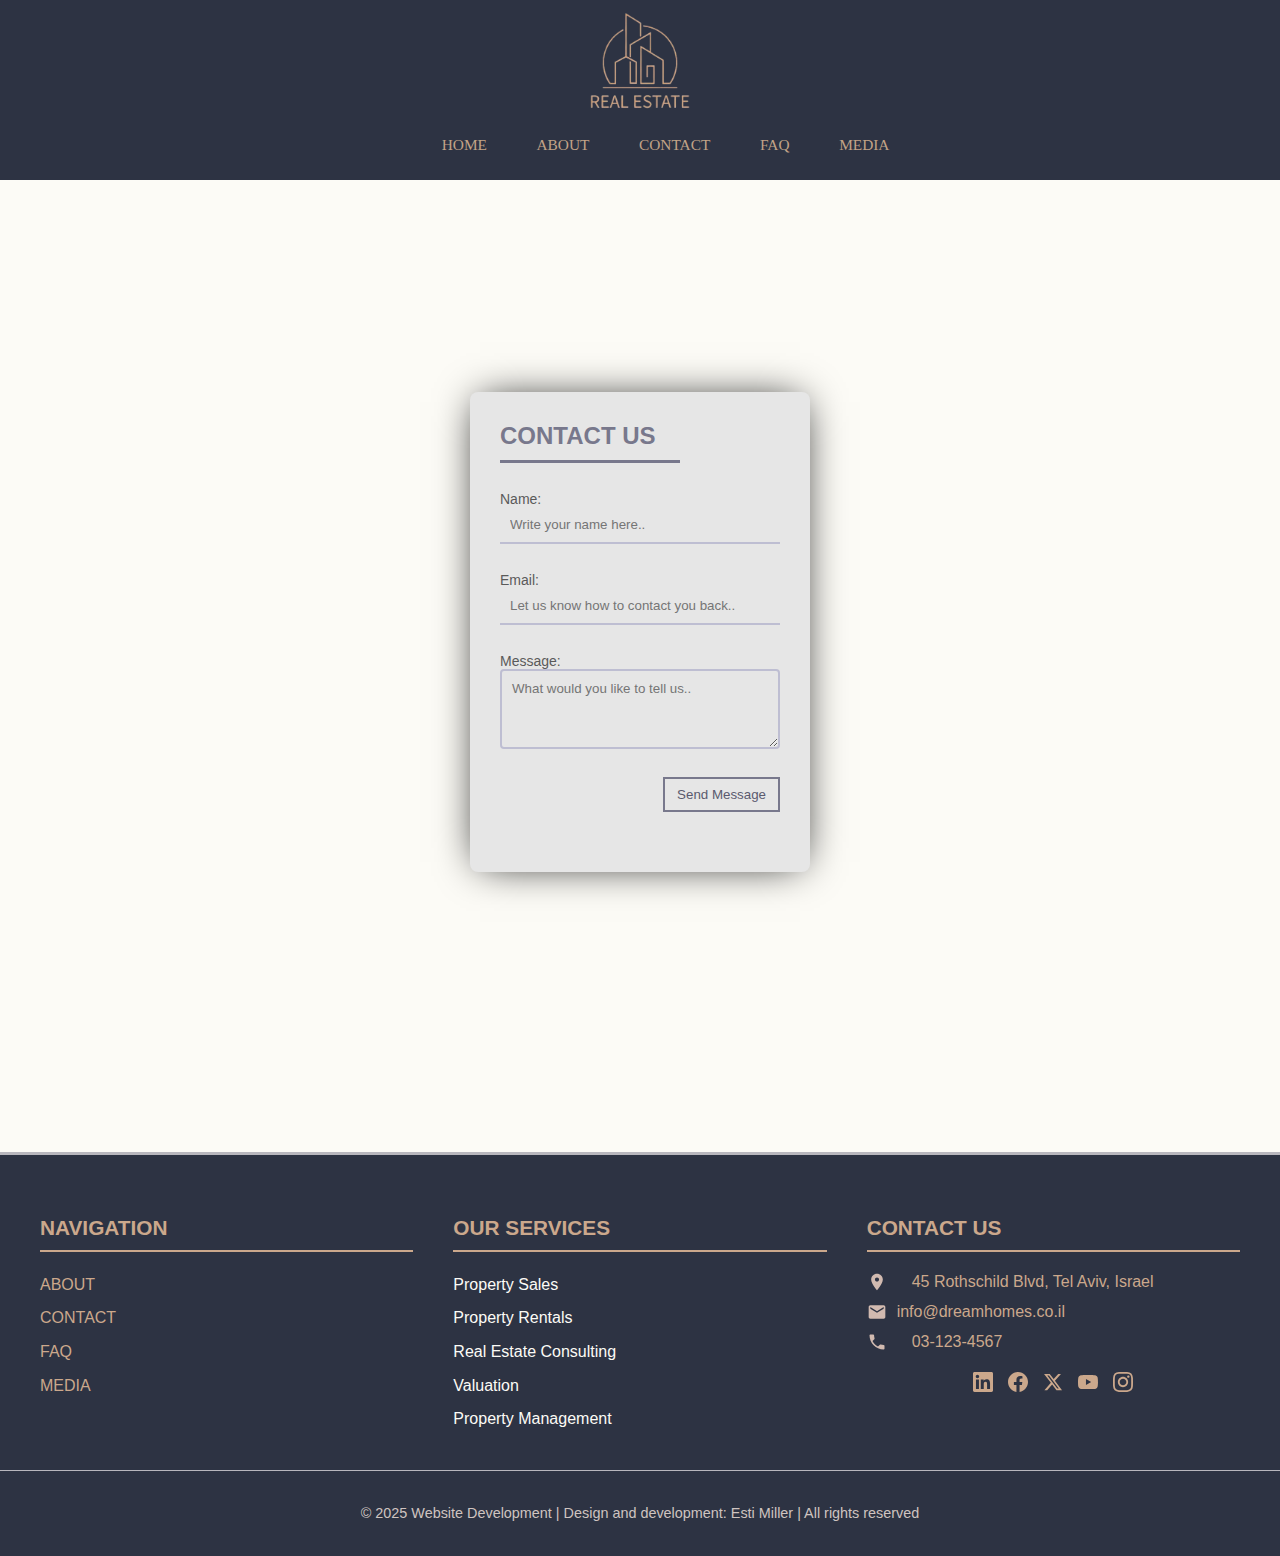
<file: Pages/contact.html>
<!DOCTYPE html>
<html lang="en">

<head>
    <meta charset="UTF-8">
    <meta name="viewport" content="width=device-width, initial-scale=1.0">

    <link rel="stylesheet" href="../CSS/head.css">
    <link rel="stylesheet" href="../CSS/navigation.css">
    <link rel="stylesheet" href="../CSS/footer.css">
    <link rel="stylesheet" href="../CSS/index.css">

    <link rel="stylesheet" href="../CSS/contact.css">

    <link rel="icon" href="../IMG/LOGO_ICON_REMOVE_BLUE.jpg" type="image/x-icon">

    <title>REAL-ESTATE | CONTACT</title>
</head>

<body>

    <div class="wrapper">
        <div>
            <header class="head">
                <div id="logoDiv">
                    <a href="./index.html">
                        <img src="../IMG/LOGO_FULL_REMOVE.png" alt="img_logo"/>
                    </a>
                </div>
            </header>
        </div>
        <nav class="head">
            <div class="hamburger-menu" onclick="toggleMenu()">
                <div class="bar"></div>
                <div class="bar"></div>
                <div class="bar"></div>
            </div>

            <div class="dropdown-menu">
                <a href="index.html">HOME</a>
                <a href="about.html">ABOUT</a>
                <a href="contact.html">CONTACT</a>
                <a href="FAQ.html">FAQ</a>
                <a href="media.html">MEDIA</a>
            </div>

            <div class="container green borderXwidth normal-nav">
                <a href="index.html">HOME</a>
                <a href="about.html">ABOUT</a>
                <a href="contact.html">CONTACT</a>
                <a href="FAQ.html">FAQ</a>
                <a href="media.html">MEDIA</a>
            </div>
        </nav>

        <main>

            <form class="form" action="../Pages/thank_you.html">
                <h2 class="h2_f">CONTACT US</h2>
                <p class="p_f" type="Name:"><input class="input_f" name="txt_name" placeholder="Write your name here.."
                        required></input></p>
                <p class="p_f" type="Email:"><input class="input_f" name="txt_Email"
                        placeholder="Let us know how to contact you back.." type="email" required
                        pattern="^[^@]+@[^@]+\.[^@]+$"
                        oninvalid="this.setCustomValidity('Please enter a valid email (must contain @ and .)')"
                        oninput="this.setCustomValidity('')"></input></p>
                <p class="p_f" type="Message:"><textarea class="textarea_f" name="txt_message"
                        placeholder="What would you like to tell us.." required></textarea></p>
                <button class="btn_f">Send Message</button>
            </form>
        </main>

        <footer class="footer">
            <!-- FOOTER START -->
            <div class="footer-container">

                <!-- NAVIGATION -->
                <div class="footer-section">
                    <h3>NAVIGATION</h3>
                    <ul>
                        <li><a href="about.html">ABOUT</a></li>
                        <li><a href="contact.html">CONTACT</a></li>
                        <li><a href="FAQ.html">FAQ</a></li>
                        <li><a href="media.html">MEDIA</a></li>
                    </ul>
                </div>

                <!-- SERVICES -->
                <div class="footer-section">
                    <h3>OUR SERVICES</h3>
                    <ul>
                        <li>Property Sales</li>
                        <li>Property Rentals</li>
                        <li>Real Estate Consulting</li>
                        <li>Valuation</li>
                        <li>Property Management</li>
                    </ul>
                </div>

                <!-- CONTACT -->
                <div class="footer-section">
                    <h3>CONTACT US</h3>
                    <div class="contact-item">
                        <span>45 Rothschild Blvd, Tel Aviv, Israel</span>
                        <svg class="contact-icon" viewBox="0 0 24 24">
                            <path
                                d="M12 2C8.13 2 5 5.13 5 9c0 5.25 7 13 7 13s7-7.75 7-13c0-3.87-3.13-7-7-7zm0 9.5c-1.38 0-2.5-1.12-2.5-2.5s1.12-2.5 2.5-2.5 2.5 1.12 2.5 2.5-1.12 2.5-2.5 2.5z" />
                        </svg>
                    </div>
                    <div class="contact-item">
                        <a href="mailto:info@dreamhomes.co.il">info@dreamhomes.co.il</a>
                        <svg class="contact-icon" viewBox="0 0 24 24">
                            <path
                                d="M20 4H4c-1.1 0-1.99.9-1.99 2L2 18c0 1.1.9 2 2 2h16c1.1 0 2-.9 2-2V6c0-1.1-.9-2-2-2zm0 4l-8 5-8-5V6l8 5 8-5v2z" />
                        </svg>
                    </div>
                    <div class="contact-item">
                        <span>03-123-4567</span>
                        <svg class="contact-icon" viewBox="0 0 24 24">
                            <path
                                d="M6.62 10.79c1.44 2.83 3.76 5.14 6.59 6.59l2.2-2.2c.27-.27.67-.36 1.02-.24 1.12.37 2.33.57 3.57.57.55 0 1 .45 1 1V20c0 .55-.45 1-1 1-9.39 0-17-7.61-17-17 0-.55.45-1 1-1h3.5c.55 0 1 .45 1 1 0 1.25.2 2.45.57 3.57.11.35.03.74-.25 1.02l-2.2 2.2z" />
                        </svg>
                    </div>

                    <!-- SOCIAL -->
                    <div class="social-icons">
                        <a href="https://www.linkedin.com/in/yourprofile" class="social-icon" target="_blank"
                            title="LinkedIn">
                            <svg viewBox="0 0 24 24" width="20" height="20" fill="currentColor">
                                <path
                                    d="M20.447 20.452h-3.554v-5.569c0-1.328-.027-3.037-1.852-3.037-1.853 0-2.136 1.445-2.136 2.939v5.667H9.351V9h3.414v1.561h.046c.477-.9 1.637-1.85 3.37-1.85 3.601 0 4.267 2.37 4.267 5.455v6.286zM5.337 7.433c-1.144 0-2.063-.926-2.063-2.065 0-1.138.92-2.063 2.063-2.063 1.14 0 2.064.925 2.064 2.063 0 1.139-.925 2.065-2.064 2.065zm1.782 13.019H3.555V9h3.564v11.452zM22.225 0H1.771C.792 0 0 .774 0 1.729v20.542C0 23.227.792 24 1.771 24h20.451C23.2 24 24 23.227 24 22.271V1.729C24 .774 23.2 0 22.222 0h.003z" />
                            </svg>
                        </a>
                        <a href="https://www.facebook.com/yourpage" class="social-icon" target="_blank"
                            title="Facebook">
                            <svg viewBox="0 0 24 24" width="20" height="20" fill="currentColor">
                                <path
                                    d="M24 12.073c0-6.627-5.373-12-12-12s-12 5.373-12 12c0 5.99 4.388 10.954 10.125 11.854v-8.385H7.078v-3.47h3.047V9.43c0-3.007 1.792-4.669 4.533-4.669 1.312 0 2.686.235 2.686.235v2.953H15.83c-1.491 0-1.956.925-1.956 1.874v2.25h3.328l-.532 3.47h-2.796v8.385C19.612 23.027 24 18.062 24 12.073z" />
                            </svg>
                        </a>
                        <a href="https://twitter.com/yourhandle" class="social-icon" target="_blank" title="Twitter/X">
                            <svg viewBox="0 0 24 24" width="20" height="20" fill="currentColor">
                                <path
                                    d="M18.244 2.25h3.308l-7.227 8.26 8.502 11.24H16.17l-5.214-6.817L4.99 21.75H1.68l7.73-8.835L1.254 2.25H8.08l4.713 6.231zm-1.161 17.52h1.833L7.084 4.126H5.117z" />
                            </svg>
                        </a>
                        <a href="https://www.youtube.com/yourchannel" class="social-icon" target="_blank"
                            title="YouTube">
                            <svg viewBox="0 0 24 24" width="20" height="20" fill="currentColor">
                                <path
                                    d="M23.498 6.186a3.016 3.016 0 0 0-2.122-2.136C19.505 3.545 12 3.545 12 3.545s-7.505 0-9.377.505A3.017 3.017 0 0 0 .502 6.186C0 8.07 0 12 0 12s0 3.93.502 5.814a3.016 3.016 0 0 0 2.122 2.136c1.871.505 9.376.505 9.376.505s7.505 0 9.377-.505a3.015 3.015 0 0 0 2.122-2.136C24 15.93 24 12 24 12s0-3.93-.502-5.814zM9.545 15.568V8.432L15.818 12l-6.273 3.568z" />
                            </svg>
                        </a>
                        <a href="https://www.instagram.com/youraccount" class="social-icon" target="_blank"
                            title="Instagram">
                            <svg viewBox="0 0 24 24" width="20" height="20" fill="currentColor">
                                <path
                                    d="M12 2.163c3.204 0 3.584.012 4.85.07 3.252.148 4.771 1.691 4.919 4.919.058 1.265.069 1.645.069 4.849 0 3.205-.012 3.584-.069 4.849-.149 3.225-1.664 4.771-4.919 4.919-1.266.058-1.644.07-4.85.07-3.204 0-3.584-.012-4.849-.07-3.26-.149-4.771-1.699-4.919-4.92-.058-1.265-.07-1.644-.07-4.849 0-3.204.013-3.583.07-4.849.149-3.227 1.664-4.771 4.919-4.919 1.266-.057 1.645-.069 4.849-.069zm0-2.163c-3.259 0-3.667.014-4.947.072-4.358.2-6.78 2.618-6.98 6.98-.059 1.281-.073 1.689-.073 4.948 0 3.259.014 3.668.072 4.948.2 4.358 2.618 6.78 6.98 6.98 1.281.058 1.689.072 4.948.072 3.259 0 3.668-.014 4.948-.072 4.354-.2 6.782-2.618 6.979-6.98.059-1.28.073-1.689.073-4.948 0-3.259-.014-3.667-.072-4.947-.196-4.354-2.617-6.78-6.979-6.98-1.281-.059-1.69-.073-4.949-.073zm0 5.838c-3.403 0-6.162 2.759-6.162 6.162s2.759 6.163 6.162 6.163 6.162-2.759 6.162-6.163c0-3.403-2.759-6.162-6.162-6.162zm0 10.162c-2.209 0-4-1.79-4-4 0-2.209 1.791-4 4-4s4 1.791 4 4c0 2.21-1.791 4-4 4zm6.406-11.845c-.796 0-1.441.645-1.441 1.44s.645 1.44 1.441 1.44c.795 0 1.439-.645 1.439-1.44s-.644-1.44-1.439-1.44z" />
                            </svg>
                        </a>
                    </div>
                </div>
            </div>

            <div class="footer-bottom">
                <p>&copy; 2025 Website Development | Design and development: Esti Miller | All rights reserved</p>
            </div>
            <!-- END OF FOOTER -->
        </footer>

    </div>
    
    <script src="../JavaScript/nav_burger.js" defer></script>

    <script src="../JavaScript/contact.js" defer></script>

</body>

</html>
</file>
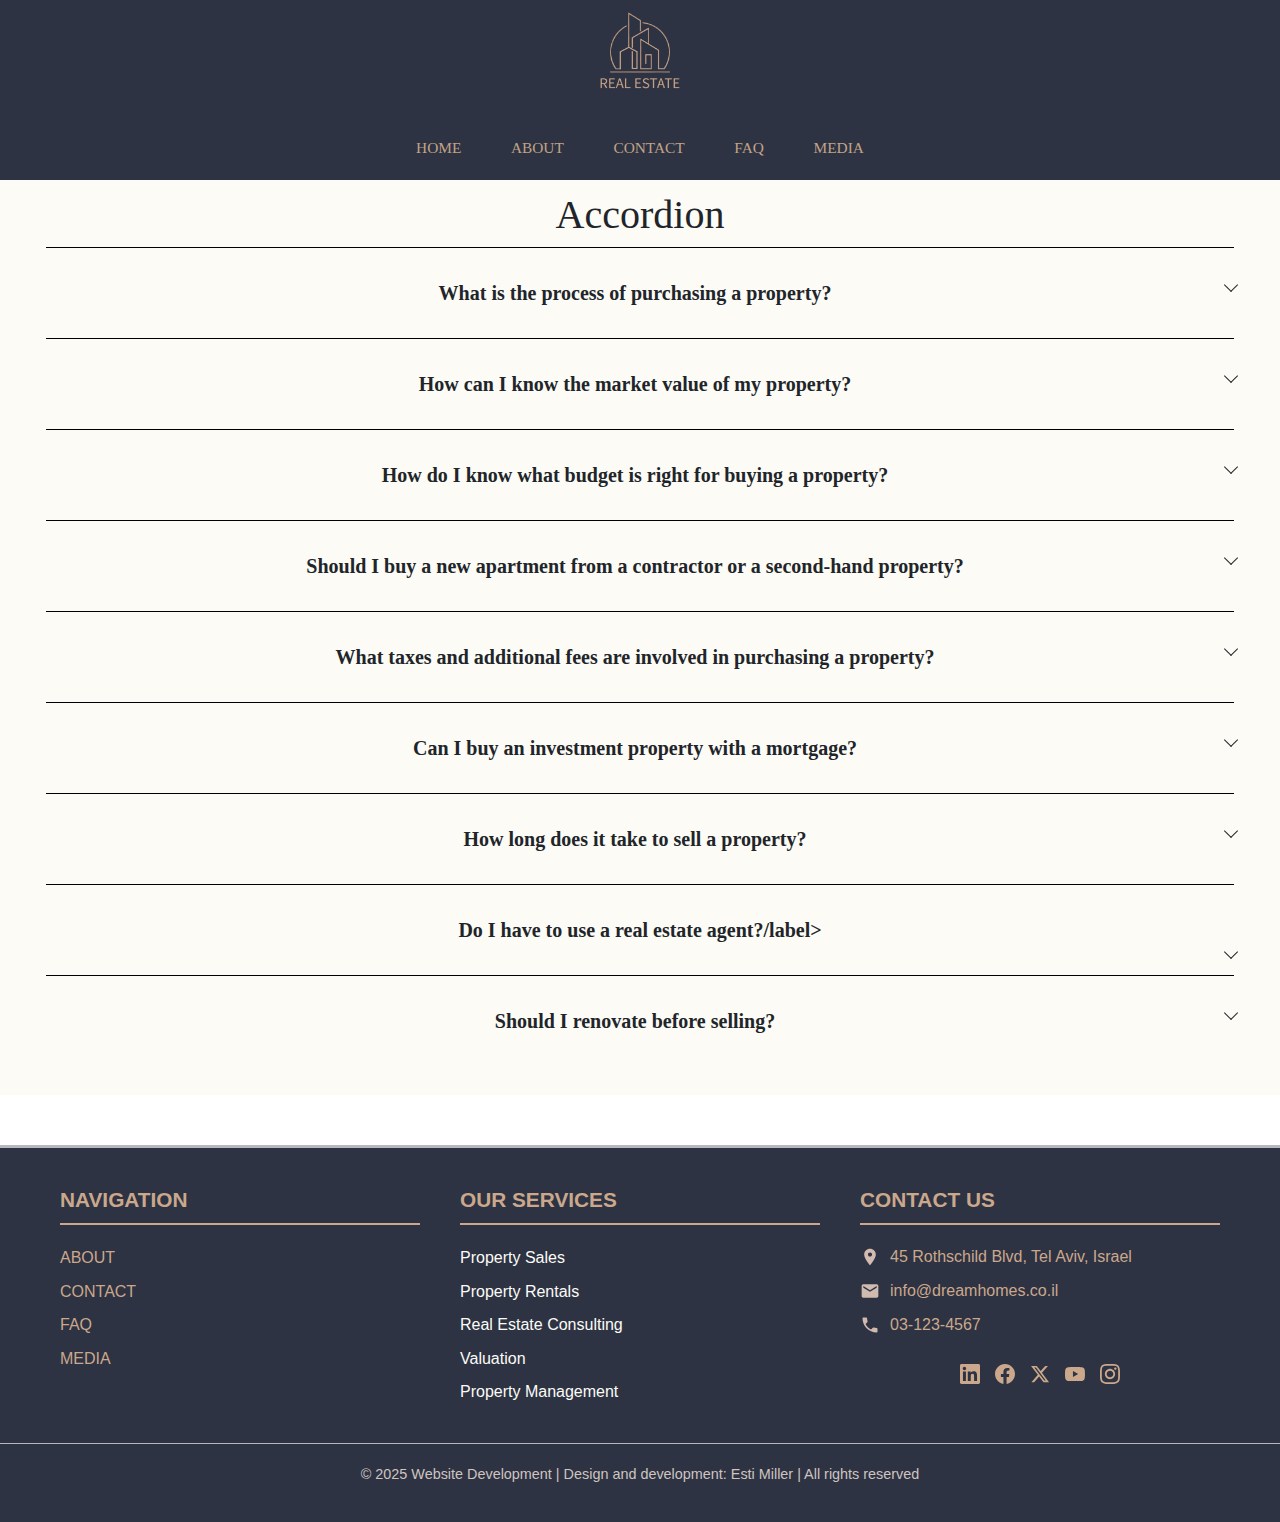
<file: Pages/FAQ.html>
<!DOCTYPE html>
<html lang="en">

<head>
    <meta charset="UTF-8">
    <meta name="viewport" content="width=device-width, initial-scale=1.0">

    <link rel="stylesheet" href="../CSS/head.css">
    <link rel="stylesheet" href="../CSS/navigation.css">
    <link rel="stylesheet" href="../CSS/footer.css">

    <link rel="stylesheet" href="../CSS/index.css">
    <link rel="stylesheet" href="../CSS/FAQ.css">

    <!-- Bootstrap CSS -->
    <link href="https://cdn.jsdelivr.net/npm/bootstrap@5.3.2/dist/css/bootstrap.min.css" rel="stylesheet">

    <link rel="icon" href="../IMG/LOGO_ICON_REMOVE_BLUE.jpg" type="image/x-icon">

    <title>REAL-ESTATE | FAQ</title>
</head>

<body>

    <div class="wrapper">

        <div>
            <header class="head">
                <div id="logoDiv">
                    <a href="./index.html">
                        <img src="../IMG/LOGO_FULL_REMOVE.png" alt="img_logo"/>
                    </a>
                </div>
            </header>
        </div>
        <nav class="head">
            <div class="hamburger-menu" onclick="toggleMenu()">
                <div class="bar"></div>
                <div class="bar"></div>
                <div class="bar"></div>
            </div>

            <div class="dropdown-menu">
                <a href="index.html">HOME</a>
                <a href="about.html">ABOUT</a>
                <a href="contact.html">CONTACT</a>
                <a href="FAQ.html">FAQ</a>
                <a href="media.html">MEDIA</a>
            </div>

            <div class="container green borderXwidth normal-nav">
                <a href="index.html">HOME</a>
                <a href="about.html">ABOUT</a>
                <a href="contact.html">CONTACT</a>
                <a href="FAQ.html">FAQ</a>
                <a href="media.html">MEDIA</a>
            </div>
        </nav>

        <main>

            <div class="container">

                <h1>Accordion</h1>

                <div class="faq-drawer">
                    <input class="faq-drawer__trigger" id="faq-drawer" type="checkbox" /><label
                        class="faq-drawer__title" for="faq-drawer">What is the process of purchasing a property?
                    </label>
                    <div class="faq-drawer__content-wrapper">
                        <div class="faq-drawer__content">
                            <p>
                                The process typically includes searching for a property, checking budget
                                compatibility, signing a contract, receiving mortgage approval, and registering
                                ownership in the Land Registry.
                            </p>
                        </div>
                    </div>
                </div>

                <div class="faq-drawer">
                    <input class="faq-drawer__trigger" id="faq-drawer-2" type="checkbox" /><label
                        class="faq-drawer__title" for="faq-drawer-2">How can I know the market value of my
                        property?</label>
                    <div class="faq-drawer__content-wrapper">
                        <div class="faq-drawer__content">
                            <p>
                                The value is determined by recent transactions in the area, the condition of the
                                property, and local demand. It’s best to hire a professional real estate appraiser.
                            </p>
                        </div>
                    </div>
                </div>

                <div class="faq-drawer">
                    <input class="faq-drawer__trigger" id="faq-drawer-3" type="checkbox" /><label
                        class="faq-drawer__title" for="faq-drawer-3">How do I know what budget is right for buying a
                        property?</label>
                    <div class="faq-drawer__content-wrapper">
                        <div class="faq-drawer__content">
                            <p>
                                Your budget depends on your available capital and the mortgage amount you can
                                receive from the bank. It’s recommended to consult with a mortgage advisor before
                                making a decision.
                            </p>
                        </div>
                    </div>
                </div>

                <div class="faq-drawer">
                    <input class="faq-drawer__trigger" id="faq-drawer-4" type="checkbox" /><label
                        class="faq-drawer__title" for="faq-drawer-4">Should I buy a new apartment from a contractor
                        or a second-hand property?</label>
                    <div class="faq-drawer__content-wrapper">
                        <div class="faq-drawer__content">
                            <p>
                                Both options have advantages – a new apartment usually requires fewer renovations
                                and comes with a warranty, while a second-hand property is often available
                                immediately and located in more established neighborhoods.
                            </p>
                        </div>
                    </div>
                </div>

                <div class="faq-drawer">
                    <input class="faq-drawer__trigger" id="faq-drawer-5" type="checkbox" /><label
                        class="faq-drawer__title" for="faq-drawer-5">What taxes and additional fees are involved in
                        purchasing a property?</label>
                    <div class="faq-drawer__content-wrapper">
                        <div class="faq-drawer__content">
                            <p>
                                Common costs include purchase tax, lawyer fees, appraiser fees, registration fees,
                                and sometimes brokerage fees.
                            </p>
                        </div>
                    </div>
                </div>

                <div class="faq-drawer">
                    <input class="faq-drawer__trigger" id="faq-drawer-6" type="checkbox" /><label
                        class="faq-drawer__title" for="faq-drawer-6">Can I buy an investment property with a
                        mortgage?</label>
                    <div class="faq-drawer__content-wrapper">
                        <div class="faq-drawer__content">
                            <p>
                                Yes, but the terms are usually different from buying a first home – a higher down
                                payment is required and the interest rates may vary
                            </p>
                        </div>
                    </div>
                </div>

                <div class="faq-drawer">
                    <input class="faq-drawer__trigger" id="faq-drawer-7" type="checkbox" /><label
                        class="faq-drawer__title" for="faq-drawer-7">How long does it take to sell a
                        property?</label>
                    <div class="faq-drawer__content-wrapper">
                        <div class="faq-drawer__content">
                            <p>
                                It depends on the location, price, and market conditions. On average, selling a
                                property may take anywhere from a few weeks to several months.
                            </p>
                        </div>
                    </div>
                </div>

                <div class="faq-drawer">
                    <input class="faq-drawer__trigger" id="faq-drawer-8" type="checkbox" /><label
                        class="faq-drawer__title" for="faq-drawer-8">Do I have to use a real estate agent?/label>
                        <div class="faq-drawer__content-wrapper">
                            <div class="faq-drawer__content">
                                <p>
                                    No. You can buy or sell independently, but a professional agent can speed up the
                                    process and assist with negotiations.
                                </p>
                            </div>
                        </div>
                </div>

                <div class="faq-drawer">
                    <input class="faq-drawer__trigger" id="faq-drawer-9" type="checkbox" /><label
                        class="faq-drawer__title" for="faq-drawer-9">Should I renovate before selling?</label>
                    <div class="faq-drawer__content-wrapper">
                        <div class="faq-drawer__content">
                            <p>
                                A light renovation (painting, small repairs) can increase the property’s value and
                                speed up the sale. Major renovations are only recommended if they significantly
                                raise the property’s worth.
                            </p>
                        </div>
                    </div>
                </div>

            </div>

        </main>

        <footer class="footer">
            <!-- FOOTER START -->
            <div class="footer-container">

                <!-- NAVIGATION -->
                <div class="footer-section">
                    <h3>NAVIGATION</h3>
                    <ul>
                        <li><a href="about.html">ABOUT</a></li>
                        <li><a href="contact.html">CONTACT</a></li>
                        <li><a href="FAQ.html">FAQ</a></li>
                        <li><a href="media.html">MEDIA</a></li>
                    </ul>
                </div>

                <!-- SERVICES -->
                <div class="footer-section">
                    <h3>OUR SERVICES</h3>
                    <ul>
                        <li>Property Sales</li>
                        <li>Property Rentals</li>
                        <li>Real Estate Consulting</li>
                        <li>Valuation</li>
                        <li>Property Management</li>
                    </ul>
                </div>

                <!-- CONTACT -->
                <div class="footer-section">
                    <h3>CONTACT US</h3>
                    <div class="contact-item">
                        <span>45 Rothschild Blvd, Tel Aviv, Israel</span>
                        <svg class="contact-icon" viewBox="0 0 24 24">
                            <path
                                d="M12 2C8.13 2 5 5.13 5 9c0 5.25 7 13 7 13s7-7.75 7-13c0-3.87-3.13-7-7-7zm0 9.5c-1.38 0-2.5-1.12-2.5-2.5s1.12-2.5 2.5-2.5 2.5 1.12 2.5 2.5-1.12 2.5-2.5 2.5z" />
                        </svg>
                    </div>
                    <div class="contact-item">
                        <a href="mailto:info@dreamhomes.co.il">info@dreamhomes.co.il</a>
                        <svg class="contact-icon" viewBox="0 0 24 24">
                            <path
                                d="M20 4H4c-1.1 0-1.99.9-1.99 2L2 18c0 1.1.9 2 2 2h16c1.1 0 2-.9 2-2V6c0-1.1-.9-2-2-2zm0 4l-8 5-8-5V6l8 5 8-5v2z" />
                        </svg>
                    </div>
                    <div class="contact-item">
                        <span>03-123-4567</span>
                        <svg class="contact-icon" viewBox="0 0 24 24">
                            <path
                                d="M6.62 10.79c1.44 2.83 3.76 5.14 6.59 6.59l2.2-2.2c.27-.27.67-.36 1.02-.24 1.12.37 2.33.57 3.57.57.55 0 1 .45 1 1V20c0 .55-.45 1-1 1-9.39 0-17-7.61-17-17 0-.55.45-1 1-1h3.5c.55 0 1 .45 1 1 0 1.25.2 2.45.57 3.57.11.35.03.74-.25 1.02l-2.2 2.2z" />
                        </svg>
                    </div>

                    <!-- SOCIAL -->
                    <div class="social-icons">
                        <a href="https://www.linkedin.com/in/yourprofile" class="social-icon" target="_blank"
                            title="LinkedIn">
                            <svg viewBox="0 0 24 24" width="20" height="20" fill="currentColor">
                                <path
                                    d="M20.447 20.452h-3.554v-5.569c0-1.328-.027-3.037-1.852-3.037-1.853 0-2.136 1.445-2.136 2.939v5.667H9.351V9h3.414v1.561h.046c.477-.9 1.637-1.85 3.37-1.85 3.601 0 4.267 2.37 4.267 5.455v6.286zM5.337 7.433c-1.144 0-2.063-.926-2.063-2.065 0-1.138.92-2.063 2.063-2.063 1.14 0 2.064.925 2.064 2.063 0 1.139-.925 2.065-2.064 2.065zm1.782 13.019H3.555V9h3.564v11.452zM22.225 0H1.771C.792 0 0 .774 0 1.729v20.542C0 23.227.792 24 1.771 24h20.451C23.2 24 24 23.227 24 22.271V1.729C24 .774 23.2 0 22.222 0h.003z" />
                            </svg>
                        </a>
                        <a href="https://www.facebook.com/yourpage" class="social-icon" target="_blank"
                            title="Facebook">
                            <svg viewBox="0 0 24 24" width="20" height="20" fill="currentColor">
                                <path
                                    d="M24 12.073c0-6.627-5.373-12-12-12s-12 5.373-12 12c0 5.99 4.388 10.954 10.125 11.854v-8.385H7.078v-3.47h3.047V9.43c0-3.007 1.792-4.669 4.533-4.669 1.312 0 2.686.235 2.686.235v2.953H15.83c-1.491 0-1.956.925-1.956 1.874v2.25h3.328l-.532 3.47h-2.796v8.385C19.612 23.027 24 18.062 24 12.073z" />
                            </svg>
                        </a>
                        <a href="https://twitter.com/yourhandle" class="social-icon" target="_blank" title="Twitter/X">
                            <svg viewBox="0 0 24 24" width="20" height="20" fill="currentColor">
                                <path
                                    d="M18.244 2.25h3.308l-7.227 8.26 8.502 11.24H16.17l-5.214-6.817L4.99 21.75H1.68l7.73-8.835L1.254 2.25H8.08l4.713 6.231zm-1.161 17.52h1.833L7.084 4.126H5.117z" />
                            </svg>
                        </a>
                        <a href="https://www.youtube.com/yourchannel" class="social-icon" target="_blank"
                            title="YouTube">
                            <svg viewBox="0 0 24 24" width="20" height="20" fill="currentColor">
                                <path
                                    d="M23.498 6.186a3.016 3.016 0 0 0-2.122-2.136C19.505 3.545 12 3.545 12 3.545s-7.505 0-9.377.505A3.017 3.017 0 0 0 .502 6.186C0 8.07 0 12 0 12s0 3.93.502 5.814a3.016 3.016 0 0 0 2.122 2.136c1.871.505 9.376.505 9.376.505s7.505 0 9.377-.505a3.015 3.015 0 0 0 2.122-2.136C24 15.93 24 12 24 12s0-3.93-.502-5.814zM9.545 15.568V8.432L15.818 12l-6.273 3.568z" />
                            </svg>
                        </a>
                        <a href="https://www.instagram.com/youraccount" class="social-icon" target="_blank"
                            title="Instagram">
                            <svg viewBox="0 0 24 24" width="20" height="20" fill="currentColor">
                                <path
                                    d="M12 2.163c3.204 0 3.584.012 4.85.07 3.252.148 4.771 1.691 4.919 4.919.058 1.265.069 1.645.069 4.849 0 3.205-.012 3.584-.069 4.849-.149 3.225-1.664 4.771-4.919 4.919-1.266.058-1.644.07-4.85.07-3.204 0-3.584-.012-4.849-.07-3.26-.149-4.771-1.699-4.919-4.92-.058-1.265-.07-1.644-.07-4.849 0-3.204.013-3.583.07-4.849.149-3.227 1.664-4.771 4.919-4.919 1.266-.057 1.645-.069 4.849-.069zm0-2.163c-3.259 0-3.667.014-4.947.072-4.358.2-6.78 2.618-6.98 6.98-.059 1.281-.073 1.689-.073 4.948 0 3.259.014 3.668.072 4.948.2 4.358 2.618 6.78 6.98 6.98 1.281.058 1.689.072 4.948.072 3.259 0 3.668-.014 4.948-.072 4.354-.2 6.782-2.618 6.979-6.98.059-1.28.073-1.689.073-4.948 0-3.259-.014-3.667-.072-4.947-.196-4.354-2.617-6.78-6.979-6.98-1.281-.059-1.69-.073-4.949-.073zm0 5.838c-3.403 0-6.162 2.759-6.162 6.162s2.759 6.163 6.162 6.163 6.162-2.759 6.162-6.163c0-3.403-2.759-6.162-6.162-6.162zm0 10.162c-2.209 0-4-1.79-4-4 0-2.209 1.791-4 4-4s4 1.791 4 4c0 2.21-1.791 4-4 4zm6.406-11.845c-.796 0-1.441.645-1.441 1.44s.645 1.44 1.441 1.44c.795 0 1.439-.645 1.439-1.44s-.644-1.44-1.439-1.44z" />
                            </svg>
                        </a>
                    </div>
                </div>
            </div>

            <div class="footer-bottom">
                <p>&copy; 2025 Website Development | Design and development: Esti Miller | All rights reserved</p>
            </div>
            <!-- END OF FOOTER -->
        </footer>

    </div>

    <script src="../JavaScript/nav_burger.js" defer></script>

    <!-- Bootstrap JS + Popper -->
    <script src="https://cdn.jsdelivr.net/npm/bootstrap@5.3.2/dist/js/bootstrap.bundle.min.js"></script>

</body>

</html>
</file>
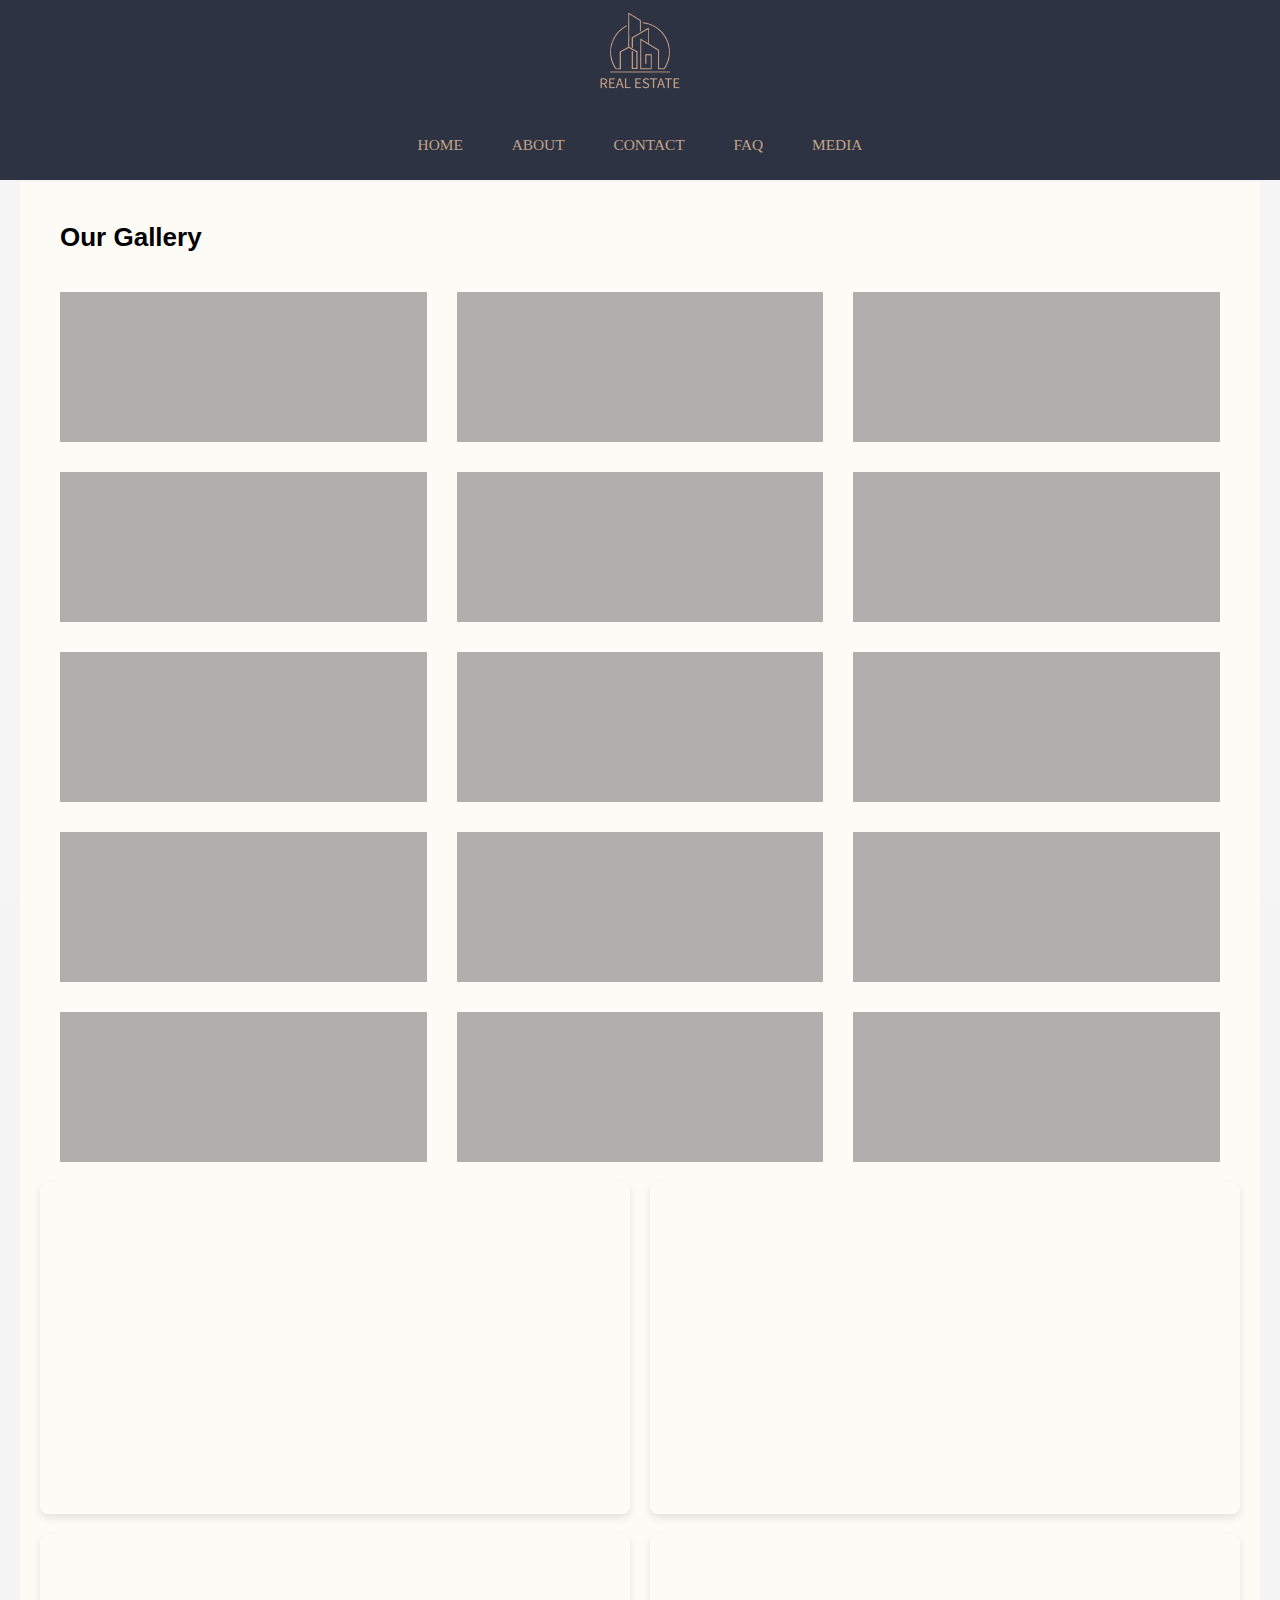
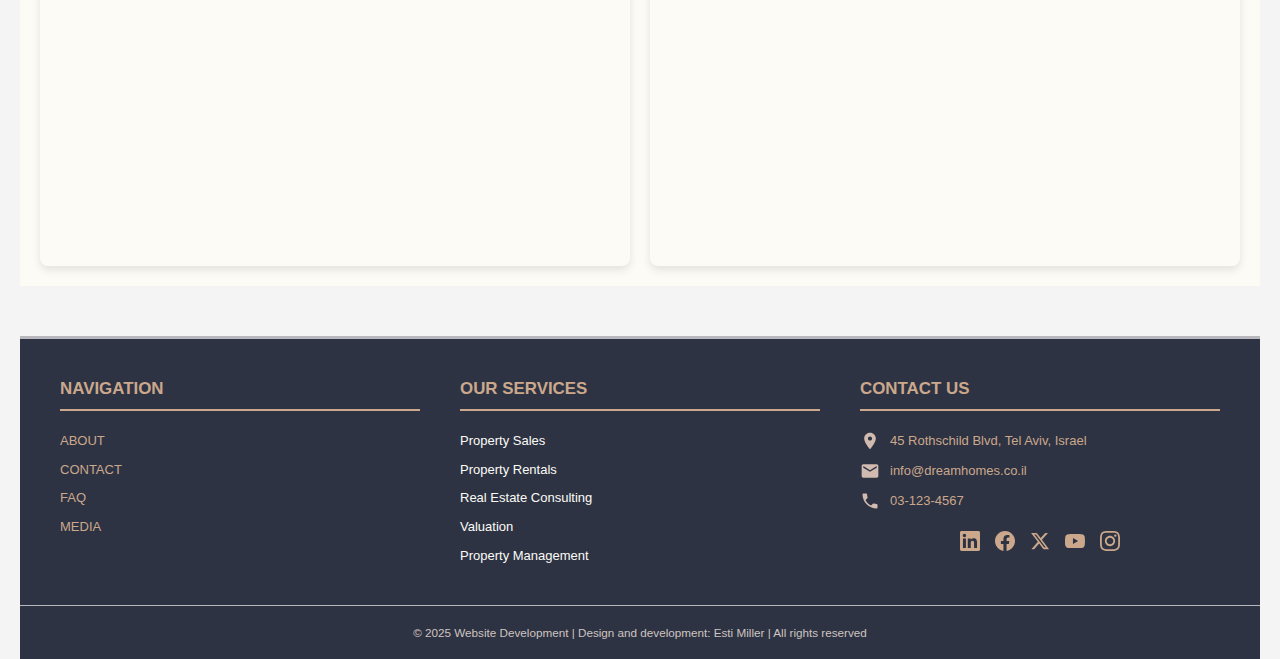
<file: Pages/media.html>
<!DOCTYPE html>
<html lang="en">

<head>
    <meta charset="UTF-8">
    <meta name="viewport" content="width=device-width, initial-scale=1.0">

    <link rel="stylesheet" href="../CSS/head.css">
    <link rel="stylesheet" href="../CSS/navigation.css">
    <link rel="stylesheet" href="../CSS/footer.css">

    <link rel="stylesheet" href="../CSS/index.css">

    <link rel="stylesheet" href="../CSS/media.css">
    <link rel="stylesheet" href="../CSS/big_image.css">

    <link rel="icon" href="../IMG/LOGO_ICON_REMOVE_BLUE.jpg" type="image/x-icon">

    <title>REAL-ESTATE | MEDIA</title>
</head>

<body>
    <div class="wrapper">
        <div>
            <header class="head">
                <div id="logoDiv">
                    <a href="./index.html">
                        <img src="../IMG/LOGO_FULL_REMOVE.png" alt="img_logo" />
                    </a>
                </div>
            </header>
        </div>
        <nav class="head">
            <div class="hamburger-menu" onclick="toggleMenu()">
                <div class="bar"></div>
                <div class="bar"></div>
                <div class="bar"></div>
            </div>

            <div class="dropdown-menu">
                <a href="index.html">HOME</a>
                <a href="about.html">ABOUT</a>
                <a href="contact.html">CONTACT</a>
                <a href="FAQ.html">FAQ</a>
                <a href="media.html">MEDIA</a>
            </div>

            <div class="container green borderXwidth normal-nav">
                <a href="index.html">HOME</a>
                <a href="about.html">ABOUT</a>
                <a href="contact.html">CONTACT</a>
                <a href="FAQ.html">FAQ</a>
                <a href="media.html">MEDIA</a>
            </div>
        </nav>

        <main>
            <section class="section">
                <h1>Our Gallery</h1>
                <div class="grid">
                    <div class="item"
                        data-image="https://media.istockphoto.com/id/2170641343/photo/beautiful-new-homes.webp?a=1&b=1&s=612x612&w=0&k=20&c=R0xV3B3dP5RqVUSLyhIESNyUwwBekAA70BEINxMps_k=">
                    </div>
                    <div class="item item--large"
                        data-image="https://images.pexels.com/photos/667221/pexels-photo-667221.jpeg">
                    </div>
                    <div class="item item--medium"
                        data-image="https://images.pexels.com/photos/1546168/pexels-photo-1546168.jpeg">
                    </div>
                    <div class="item item--large"
                        data-image="https://images.pexels.com/photos/1642125/pexels-photo-1642125.jpeg">
                    </div>
                    <div class="item item--full"
                        data-image="https://images.pexels.com/photos/1486785/pexels-photo-1486785.jpeg">
                    </div>
                    <div class="item item--medium"
                        data-image="https://images.pexels.com/photos/681333/pexels-photo-681333.jpeg">
                    </div>
                    <div class="item item--large"
                        data-image="https://images.pexels.com/photos/396303/pexels-photo-396303.jpeg">
                    </div>
                    <div class="item" data-image="https://images.pexels.com/photos/3656188/pexels-photo-3656188.jpeg">
                    </div>
                    <div class="item item--medium"
                        data-image="https://images.unsplash.com/photo-1627141234469-24711efb373c?w=600&auto=format&fit=crop&q=60&ixlib=rb-4.1.0&ixid=M3wxMjA3fDB8MHxzZWFyY2h8OTd8fFJFQUwlMjBFU1RBVEV8ZW58MHx8MHx8fDA%3D">
                    </div>
                    <div class="item item--large"
                        data-image="https://images.unsplash.com/photo-1627640268913-91cfd4675b65?w=600&auto=format&fit=crop&q=60&ixlib=rb-4.1.0&ixid=M3wxMjA3fDB8MHxzZWFyY2h8NzB8fFJFQUwlMjBFU1RBVEV8ZW58MHx8MHx8fDA%3D">
                    </div>

                    <div class="item"
                        data-image="https://images.unsplash.com/photo-1628624747186-a941c476b7ef?w=600&auto=format&fit=crop&q=60&ixlib=rb-4.1.0&ixid=M3wxMjA3fDB8MHxzZWFyY2h8MjZ8fFJFQUwlMjBFU1RBVEV8ZW58MHx8MHx8fDA%3D">
                    </div>
                    <div class="item item--medium"
                        data-image="https://images.pexels.com/photos/269077/pexels-photo-269077.jpeg">
                    </div>
                    <div class="item item--medium"
                        data-image="https://images.pexels.com/photos/4258275/pexels-photo-4258275.jpeg">
                    </div>
                    <div class="item item--large"
                        data-image="https://images.pexels.com/photos/1486785/pexels-photo-1486785.jpeg">
                    </div>
                    <div class="item" data-image="https://images.pexels.com/photos/1546166/pexels-photo-1546166.jpeg">
                    </div>
                </div>
            </section>

            <!-- video -->

            <section class="section_video">
                <div class="youtube-container">
                    <div class="video-wrapper">
                        <iframe src="https://www.youtube.com/embed/35WOlWvZoM4"
                            title="בניית בית פרטי , 3 טיפים מעולים ישר מהשטח. פרק ראשון מתוך סדרה. אתר בונים בית"
                            allow="accelerometer; autoplay; clipboard-write; encrypted-media; gyroscope; picture-in-picture; web-share"
                            referrerpolicy="strict-origin-when-cross-origin" allowfullscreen>
                        </iframe>
                    </div>

                    <div class="video-wrapper">
                        <iframe src="https://www.youtube.com/embed/duWpt1IfT9M"
                            title="30 ס״מ למרפסת של השכן: פרויקט הבנייה החריג בבני ברק באישור ראש העיר"
                            allow="accelerometer; autoplay; clipboard-write; encrypted-media; gyroscope; picture-in-picture; web-share"
                            referrerpolicy="strict-origin-when-cross-origin" allowfullscreen>
                        </iframe>
                    </div>

                    <div class="video-wrapper">
                        <iframe src="https://www.youtube.com/embed/OHG8NKoP7QM"
                            title="בית ב-230 מיליון שקל: כך נראים החיים ברחוב היוקרתי בישראל"
                            allow="accelerometer; autoplay; clipboard-write; encrypted-media; gyroscope; picture-in-picture; web-share"
                            referrerpolicy="strict-origin-when-cross-origin" allowfullscreen>
                        </iframe>
                    </div>

                    <div class="video-wrapper">
                        <iframe src="https://www.youtube.com/embed/02B3Jp14pbI"
                            title="איך לקנות קרקע בישראל - המדריך המלא"
                            allow="accelerometer; autoplay; clipboard-write; encrypted-media; gyroscope; picture-in-picture; web-share"
                            referrerpolicy="strict-origin-when-cross-origin" allowfullscreen>
                        </iframe>
                    </div>
                </div>
            </section>

            <div id="imageModal" class="modal">
                <div class="modal-content" id="modalImage">
                    <span class="close" id="closeModal">&times;</span>
                </div>
            </div>

        </main>

        <footer class="footer">
            <!-- FOOTER START -->
            <div class="footer-container">
                <!-- NAVIGATION -->
                <div class="footer-section">
                    <h3>NAVIGATION</h3>
                    <ul>
                        <li><a href="about.html">ABOUT</a></li>
                        <li><a href="contact.html">CONTACT</a></li>
                        <li><a href="FAQ.html">FAQ</a></li>
                        <li><a href="media.html">MEDIA</a></li>
                    </ul>
                </div>

                <!-- SERVICES -->
                <div class="footer-section">
                    <h3>OUR SERVICES</h3>
                    <ul>
                        <li>Property Sales</li>
                        <li>Property Rentals</li>
                        <li>Real Estate Consulting</li>
                        <li>Valuation</li>
                        <li>Property Management</li>
                    </ul>
                </div>

                <!-- CONTACT -->
                <div class="footer-section">
                    <h3>CONTACT US</h3>
                    <div class="contact-item">
                        <span>45 Rothschild Blvd, Tel Aviv, Israel</span>
                        <svg class="contact-icon" viewBox="0 0 24 24">
                            <path
                                d="M12 2C8.13 2 5 5.13 5 9c0 5.25 7 13 7 13s7-7.75 7-13c0-3.87-3.13-7-7-7zm0 9.5c-1.38 0-2.5-1.12-2.5-2.5s1.12-2.5 2.5-2.5 2.5 1.12 2.5 2.5-1.12 2.5-2.5 2.5z" />
                        </svg>
                    </div>
                    <div class="contact-item">
                        <a href="mailto:info@dreamhomes.co.il">info@dreamhomes.co.il</a>
                        <svg class="contact-icon" viewBox="0 0 24 24">
                            <path
                                d="M20 4H4c-1.1 0-1.99.9-1.99 2L2 18c0 1.1.9 2 2 2h16c1.1 0 2-.9 2-2V6c0-1.1-.9-2-2-2zm0 4l-8 5-8-5V6l8 5 8-5v2z" />
                        </svg>
                    </div>
                    <div class="contact-item">
                        <span>03-123-4567</span>
                        <svg class="contact-icon" viewBox="0 0 24 24">
                            <path
                                d="M6.62 10.79c1.44 2.83 3.76 5.14 6.59 6.59l2.2-2.2c.27-.27.67-.36 1.02-.24 1.12.37 2.33.57 3.57.57.55 0 1 .45 1 1V20c0 .55-.45 1-1 1-9.39 0-17-7.61-17-17 0-.55.45-1 1-1h3.5c.55 0 1 .45 1 1 0 1.25.2 2.45.57 3.57.11.35.03.74-.25 1.02l-2.2 2.2z" />
                        </svg>
                    </div>

                    <!-- SOCIAL -->
                    <div class="social-icons">
                        <a href="https://www.linkedin.com/in/yourprofile" class="social-icon" target="_blank"
                            title="LinkedIn">
                            <svg viewBox="0 0 24 24" width="20" height="20" fill="currentColor">
                                <path
                                    d="M20.447 20.452h-3.554v-5.569c0-1.328-.027-3.037-1.852-3.037-1.853 0-2.136 1.445-2.136 2.939v5.667H9.351V9h3.414v1.561h.046c.477-.9 1.637-1.85 3.37-1.85 3.601 0 4.267 2.37 4.267 5.455v6.286zM5.337 7.433c-1.144 0-2.063-.926-2.063-2.065 0-1.138.92-2.063 2.063-2.063 1.14 0 2.064.925 2.064 2.063 0 1.139-.925 2.065-2.064 2.065zm1.782 13.019H3.555V9h3.564v11.452zM22.225 0H1.771C.792 0 0 .774 0 1.729v20.542C0 23.227.792 24 1.771 24h20.451C23.2 24 24 23.227 24 22.271V1.729C24 .774 23.2 0 22.222 0h.003z" />
                            </svg>
                        </a>
                        <a href="https://www.facebook.com/yourpage" class="social-icon" target="_blank"
                            title="Facebook">
                            <svg viewBox="0 0 24 24" width="20" height="20" fill="currentColor">
                                <path
                                    d="M24 12.073c0-6.627-5.373-12-12-12s-12 5.373-12 12c0 5.99 4.388 10.954 10.125 11.854v-8.385H7.078v-3.47h3.047V9.43c0-3.007 1.792-4.669 4.533-4.669 1.312 0 2.686.235 2.686.235v2.953H15.83c-1.491 0-1.956.925-1.956 1.874v2.25h3.328l-.532 3.47h-2.796v8.385C19.612 23.027 24 18.062 24 12.073z" />
                            </svg>
                        </a>
                        <a href="https://twitter.com/yourhandle" class="social-icon" target="_blank" title="Twitter/X">
                            <svg viewBox="0 0 24 24" width="20" height="20" fill="currentColor">
                                <path
                                    d="M18.244 2.25h3.308l-7.227 8.26 8.502 11.24H16.17l-5.214-6.817L4.99 21.75H1.68l7.73-8.835L1.254 2.25H8.08l4.713 6.231zm-1.161 17.52h1.833L7.084 4.126H5.117z" />
                            </svg>
                        </a>
                        <a href="https://www.youtube.com/yourchannel" class="social-icon" target="_blank"
                            title="YouTube">
                            <svg viewBox="0 0 24 24" width="20" height="20" fill="currentColor">
                                <path
                                    d="M23.498 6.186a3.016 3.016 0 0 0-2.122-2.136C19.505 3.545 12 3.545 12 3.545s-7.505 0-9.377.505A3.017 3.017 0 0 0 .502 6.186C0 8.07 0 12 0 12s0 3.93.502 5.814a3.016 3.016 0 0 0 2.122 2.136c1.871.505 9.376.505 9.376.505s7.505 0 9.377-.505a3.015 3.015 0 0 0 2.122-2.136C24 15.93 24 12 24 12s0-3.93-.502-5.814zM9.545 15.568V8.432L15.818 12l-6.273 3.568z" />
                            </svg>
                        </a>
                        <a href="https://www.instagram.com/youraccount" class="social-icon" target="_blank"
                            title="Instagram">
                            <svg viewBox="0 0 24 24" width="20" height="20" fill="currentColor">
                                <path
                                    d="M12 2.163c3.204 0 3.584.012 4.85.07 3.252.148 4.771 1.691 4.919 4.919.058 1.265.069 1.645.069 4.849 0 3.205-.012 3.584-.069 4.849-.149 3.225-1.664 4.771-4.919 4.919-1.266.058-1.644.07-4.85.07-3.204 0-3.584-.012-4.849-.07-3.26-.149-4.771-1.699-4.919-4.92-.058-1.265-.07-1.644-.07-4.849 0-3.204.013-3.583.07-4.849.149-3.227 1.664-4.771 4.919-4.919 1.266-.057 1.645-.069 4.849-.069zm0-2.163c-3.259 0-3.667.014-4.947.072-4.358.2-6.78 2.618-6.98 6.98-.059 1.281-.073 1.689-.073 4.948 0 3.259.014 3.668.072 4.948.2 4.358 2.618 6.78 6.98 6.98 1.281.058 1.689.072 4.948.072 3.259 0 3.668-.014 4.948-.072 4.354-.2 6.782-2.618 6.979-6.98.059-1.28.073-1.689.073-4.948 0-3.259-.014-3.667-.072-4.947-.196-4.354-2.617-6.78-6.979-6.98-1.281-.059-1.69-.073-4.949-.073zm0 5.838c-3.403 0-6.162 2.759-6.162 6.162s2.759 6.163 6.162 6.163 6.162-2.759 6.162-6.163c0-3.403-2.759-6.162-6.162-6.162zm0 10.162c-2.209 0-4-1.79-4-4 0-2.209 1.791-4 4-4s4 1.791 4 4c0 2.21-1.791 4-4 4zm6.406-11.845c-.796 0-1.441.645-1.441 1.44s.645 1.44 1.441 1.44c.795 0 1.439-.645 1.439-1.44s-.644-1.44-1.439-1.44z" />
                            </svg>
                        </a>
                    </div>
                </div>
            </div>

            <div class="footer-bottom">
                <p>&copy; 2025 Website Development | Design and development: Esti Miller | All rights reserved</p>
            </div>
            <!-- END OF FOOTER -->
        </footer>
    </div>

    <script src="../JavaScript/nav_burger.js" defer></script>
    <script src="../JavaScript/bigImage.js" defer></script>
</body>

</html>
</file>
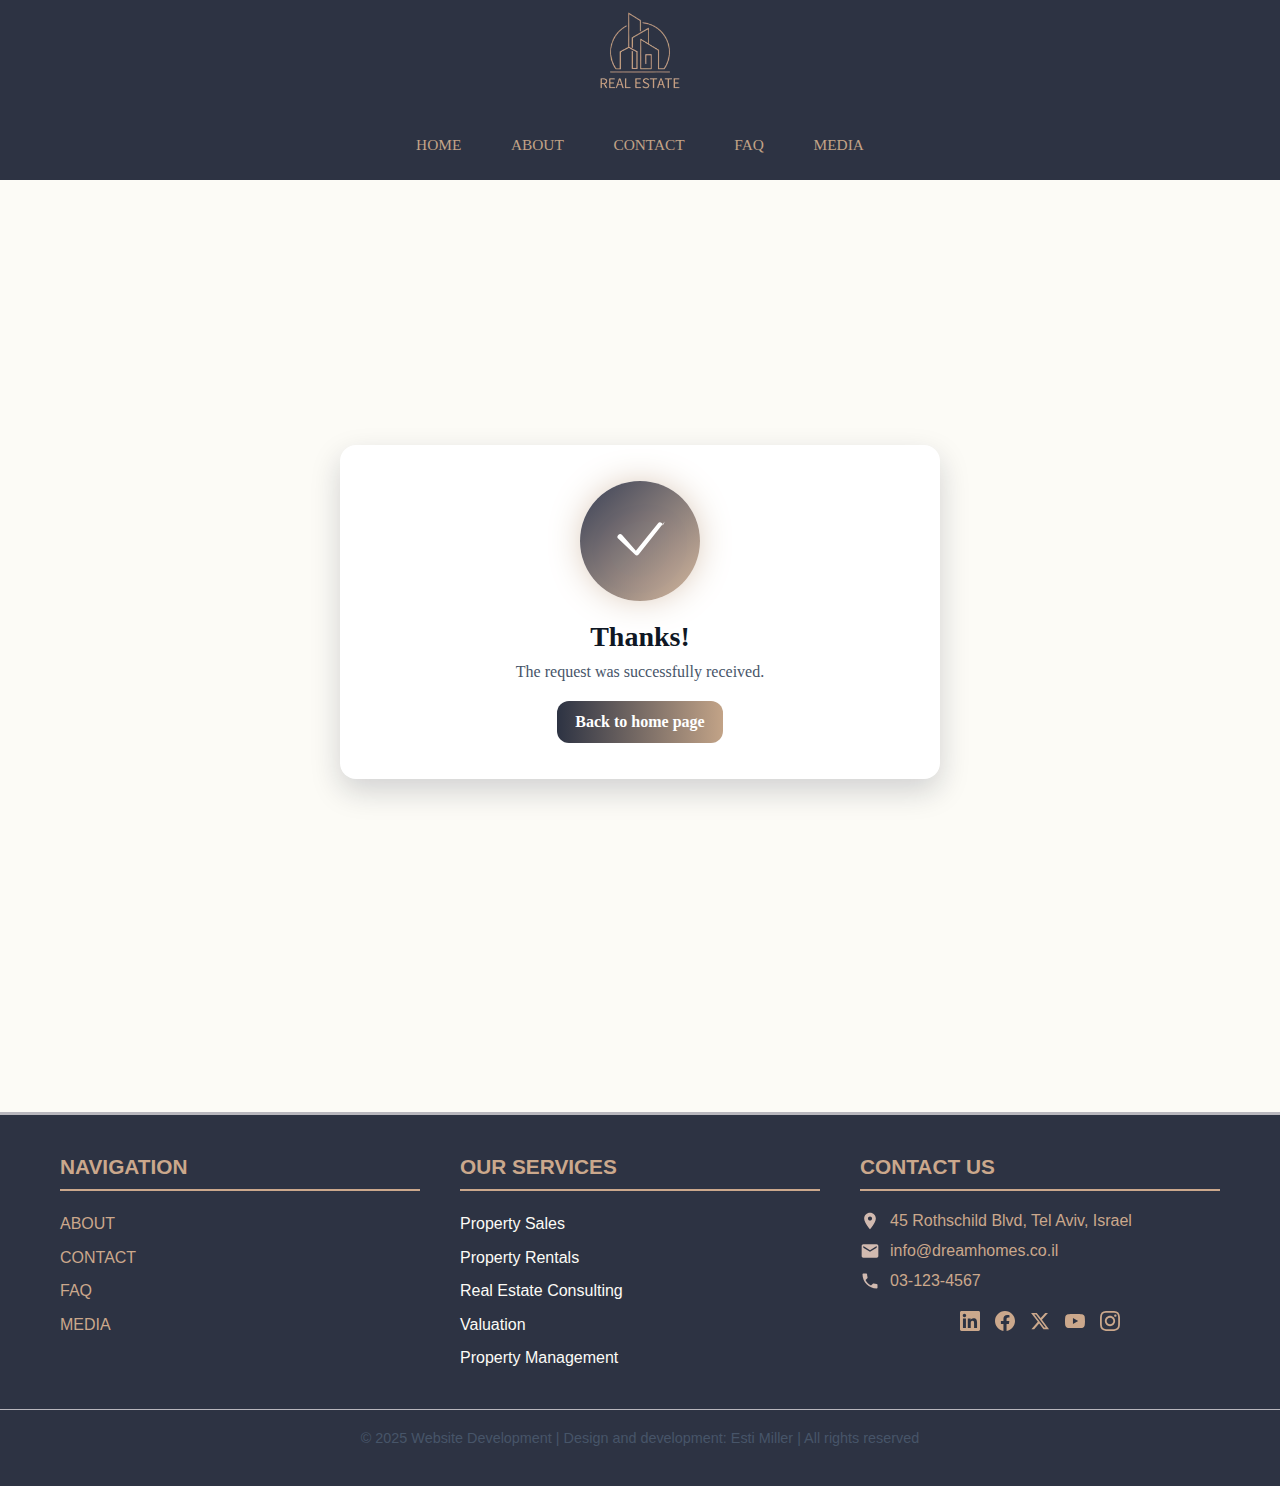
<file: Pages/thank_you.html>
<!DOCTYPE html>
<html lang="en">
<head>
    <meta charset="UTF-8">
    <meta name="viewport" content="width=device-width, initial-scale=1.0">
    
    <link rel="stylesheet" href="../CSS/head.css">
    <link rel="stylesheet" href="../CSS/navigation.css">
    <link rel="stylesheet" href="../CSS/footer.css">

    <link rel="stylesheet" href="../CSS/index.css">

    <!-- <link rel="stylesheet" href="../CSS/contact.css"> -->
    
    <link rel="stylesheet" href="../CSS/thank_you.css">

    <link rel="icon" href="../IMG/LOGO_ICON_REMOVE_BLUE.jpg" type="image/x-icon">

    <title>REAL-ESTATE | THANKYOU</title>

</head>
<body>
    <div class="wrapper">
        <div>
            <header class="head">
                <div id="logoDiv">
                    <a href="./index.html">
                        <img src="../IMG/LOGO_FULL_REMOVE.png" alt="img_logo"/>
                    </a>
                </div>
            </header>
        </div>
        <nav class="head">
            <div class="hamburger-menu" onclick="toggleMenu()">
                <div class="bar"></div>
                <div class="bar"></div>
                <div class="bar"></div>
            </div>

            <div class="dropdown-menu">
                <a href="index.html">HOME</a>
                <a href="about.html">ABOUT</a>
                <a href="contact.html">CONTACT</a>
                <a href="FAQ.html">FAQ</a>
                <a href="media.html">MEDIA</a>
            </div>

            <div class="container green borderXwidth normal-nav">
                <a href="index.html">HOME</a>
                <a href="about.html">ABOUT</a>
                <a href="contact.html">CONTACT</a>
                <a href="FAQ.html">FAQ</a>
                <a href="media.html">MEDIA</a>
            </div>
        </nav>

        <main>
            <div class="card">
                <div class="check">
                  <svg width="64" height="64" viewBox="0 0 24 24" fill="none" xmlns="http://www.w3.org/2000/svg">
                    <path d="M20.285 6.708a1 1 0 0 0-1.57-1.273l-8.253 10.2L5.286 9.708a1 1 0 1 0-1.382 1.444l6.2 5.931a1 1 0 0 0 1.382 0l9.799-12.375z" fill="#fff"/>
                  </svg>
                </div>
                <h1>Thanks!</h1>
                <p>The request was successfully received.</p>
                <a href="../Pages/index.html" class="btn btn-primary">Back to home page</a>
              </div>
        </main>
        <footer class="footer">
            <!-- FOOTER START -->
            <div class="footer-container">

                <!-- NAVIGATION -->
                <div class="footer-section">
                    <h3>NAVIGATION</h3>
                    <ul>
                        <li><a href="about.html">ABOUT</a></li>
                        <li><a href="contact.html">CONTACT</a></li>
                        <li><a href="FAQ.html">FAQ</a></li>
                        <li><a href="media.html">MEDIA</a></li>
                    </ul>
                </div>

                <!-- SERVICES -->
                <div class="footer-section">
                    <h3>OUR SERVICES</h3>
                    <ul>
                        <li>Property Sales</li>
                        <li>Property Rentals</li>
                        <li>Real Estate Consulting</li>
                        <li>Valuation</li>
                        <li>Property Management</li>
                    </ul>
                </div>

                <!-- CONTACT -->
                <div class="footer-section">
                    <h3>CONTACT US</h3>
                    <div class="contact-item">
                        <span>45 Rothschild Blvd, Tel Aviv, Israel</span>
                        <svg class="contact-icon" viewBox="0 0 24 24">
                            <path
                                d="M12 2C8.13 2 5 5.13 5 9c0 5.25 7 13 7 13s7-7.75 7-13c0-3.87-3.13-7-7-7zm0 9.5c-1.38 0-2.5-1.12-2.5-2.5s1.12-2.5 2.5-2.5 2.5 1.12 2.5 2.5-1.12 2.5-2.5 2.5z" />
                        </svg>
                    </div>
                    <div class="contact-item">
                        <a href="mailto:info@dreamhomes.co.il">info@dreamhomes.co.il</a>
                        <svg class="contact-icon" viewBox="0 0 24 24">
                            <path
                                d="M20 4H4c-1.1 0-1.99.9-1.99 2L2 18c0 1.1.9 2 2 2h16c1.1 0 2-.9 2-2V6c0-1.1-.9-2-2-2zm0 4l-8 5-8-5V6l8 5 8-5v2z" />
                        </svg>
                    </div>
                    <div class="contact-item">
                        <span>03-123-4567</span>
                        <svg class="contact-icon" viewBox="0 0 24 24">
                            <path
                                d="M6.62 10.79c1.44 2.83 3.76 5.14 6.59 6.59l2.2-2.2c.27-.27.67-.36 1.02-.24 1.12.37 2.33.57 3.57.57.55 0 1 .45 1 1V20c0 .55-.45 1-1 1-9.39 0-17-7.61-17-17 0-.55.45-1 1-1h3.5c.55 0 1 .45 1 1 0 1.25.2 2.45.57 3.57.11.35.03.74-.25 1.02l-2.2 2.2z" />
                        </svg>
                    </div>

                    <!-- SOCIAL -->
                    <div class="social-icons">
                        <a href="https://www.linkedin.com/in/yourprofile" class="social-icon" target="_blank"
                            title="LinkedIn">
                            <svg viewBox="0 0 24 24" width="20" height="20" fill="currentColor">
                                <path
                                    d="M20.447 20.452h-3.554v-5.569c0-1.328-.027-3.037-1.852-3.037-1.853 0-2.136 1.445-2.136 2.939v5.667H9.351V9h3.414v1.561h.046c.477-.9 1.637-1.85 3.37-1.85 3.601 0 4.267 2.37 4.267 5.455v6.286zM5.337 7.433c-1.144 0-2.063-.926-2.063-2.065 0-1.138.92-2.063 2.063-2.063 1.14 0 2.064.925 2.064 2.063 0 1.139-.925 2.065-2.064 2.065zm1.782 13.019H3.555V9h3.564v11.452zM22.225 0H1.771C.792 0 0 .774 0 1.729v20.542C0 23.227.792 24 1.771 24h20.451C23.2 24 24 23.227 24 22.271V1.729C24 .774 23.2 0 22.222 0h.003z" />
                            </svg>
                        </a>
                        <a href="https://www.facebook.com/yourpage" class="social-icon" target="_blank"
                            title="Facebook">
                            <svg viewBox="0 0 24 24" width="20" height="20" fill="currentColor">
                                <path
                                    d="M24 12.073c0-6.627-5.373-12-12-12s-12 5.373-12 12c0 5.99 4.388 10.954 10.125 11.854v-8.385H7.078v-3.47h3.047V9.43c0-3.007 1.792-4.669 4.533-4.669 1.312 0 2.686.235 2.686.235v2.953H15.83c-1.491 0-1.956.925-1.956 1.874v2.25h3.328l-.532 3.47h-2.796v8.385C19.612 23.027 24 18.062 24 12.073z" />
                            </svg>
                        </a>
                        <a href="https://twitter.com/yourhandle" class="social-icon" target="_blank" title="Twitter/X">
                            <svg viewBox="0 0 24 24" width="20" height="20" fill="currentColor">
                                <path
                                    d="M18.244 2.25h3.308l-7.227 8.26 8.502 11.24H16.17l-5.214-6.817L4.99 21.75H1.68l7.73-8.835L1.254 2.25H8.08l4.713 6.231zm-1.161 17.52h1.833L7.084 4.126H5.117z" />
                            </svg>
                        </a>
                        <a href="https://www.youtube.com/yourchannel" class="social-icon" target="_blank"
                            title="YouTube">
                            <svg viewBox="0 0 24 24" width="20" height="20" fill="currentColor">
                                <path
                                    d="M23.498 6.186a3.016 3.016 0 0 0-2.122-2.136C19.505 3.545 12 3.545 12 3.545s-7.505 0-9.377.505A3.017 3.017 0 0 0 .502 6.186C0 8.07 0 12 0 12s0 3.93.502 5.814a3.016 3.016 0 0 0 2.122 2.136c1.871.505 9.376.505 9.376.505s7.505 0 9.377-.505a3.015 3.015 0 0 0 2.122-2.136C24 15.93 24 12 24 12s0-3.93-.502-5.814zM9.545 15.568V8.432L15.818 12l-6.273 3.568z" />
                            </svg>
                        </a>
                        <a href="https://www.instagram.com/youraccount" class="social-icon" target="_blank"
                            title="Instagram">
                            <svg viewBox="0 0 24 24" width="20" height="20" fill="currentColor">
                                <path
                                    d="M12 2.163c3.204 0 3.584.012 4.85.07 3.252.148 4.771 1.691 4.919 4.919.058 1.265.069 1.645.069 4.849 0 3.205-.012 3.584-.069 4.849-.149 3.225-1.664 4.771-4.919 4.919-1.266.058-1.644.07-4.85.07-3.204 0-3.584-.012-4.849-.07-3.26-.149-4.771-1.699-4.919-4.92-.058-1.265-.07-1.644-.07-4.849 0-3.204.013-3.583.07-4.849.149-3.227 1.664-4.771 4.919-4.919 1.266-.057 1.645-.069 4.849-.069zm0-2.163c-3.259 0-3.667.014-4.947.072-4.358.2-6.78 2.618-6.98 6.98-.059 1.281-.073 1.689-.073 4.948 0 3.259.014 3.668.072 4.948.2 4.358 2.618 6.78 6.98 6.98 1.281.058 1.689.072 4.948.072 3.259 0 3.668-.014 4.948-.072 4.354-.2 6.782-2.618 6.979-6.98.059-1.28.073-1.689.073-4.948 0-3.259-.014-3.667-.072-4.947-.196-4.354-2.617-6.78-6.979-6.98-1.281-.059-1.69-.073-4.949-.073zm0 5.838c-3.403 0-6.162 2.759-6.162 6.162s2.759 6.163 6.162 6.163 6.162-2.759 6.162-6.163c0-3.403-2.759-6.162-6.162-6.162zm0 10.162c-2.209 0-4-1.79-4-4 0-2.209 1.791-4 4-4s4 1.791 4 4c0 2.21-1.791 4-4 4zm6.406-11.845c-.796 0-1.441.645-1.441 1.44s.645 1.44 1.441 1.44c.795 0 1.439-.645 1.439-1.44s-.644-1.44-1.439-1.44z" />
                            </svg>
                        </a>
                    </div>
                </div>
            </div>

            <div class="footer-bottom">
                <p>&copy; 2025 Website Development | Design and development: Esti Miller | All rights reserved</p>
            </div>
            <!-- END OF FOOTER -->
        </footer>
    </div>
    <script src="../JavaScript/nav_burger.js" defer></script>
</body>
</html>
</file>
<file: CSS/head.css>
/* head.css */
html {
    height: 100%;
}

body {
    font-family: 'Segoe UI';
    background-color: #fcfbf6;
}


#logoDiv img {
    height: 100px;
    padding: 10px;

    transition: all 0.4s ease;
}

#logoDiv img:hover {
    filter: drop-shadow(0 0 15px #C2A387); /* זוהר בצבע שלך */
}

.head {
    background: #2D3343;
}

.NavIcon img {
    width: 30px;
}

.main1 {
    text-align: center;
    margin: 10px;
}
</file>
<file: CSS/navigation.css>
/* navigation.css */
html,
body {
    margin: 0px;
}

div.container {
    font-family: Raleway;
    margin: 0 auto;
    padding: 1.4em 1em;
    text-align: center;

    width: 100%; /* תופס את כל הרוחב */
    max-width: 100vw;
    padding: 1vh 2vw;
}

div.container a {
    color: #C2A387;
    text-decoration: none;
    font: 17px 'Segoe UI';
    margin: 0px 10px;
    padding: 5px 5px;
    position: relative;
    z-index: 0;

    font-size: 1.2vw;/* גודל גופן יחסית לרוחב המסך */
    padding: 0.5vh 1vw;/* פדינג יחסי */
}

div.borderXwidth a:before {
    content: '';
    position: absolute;
    bottom: 0;      
    left: 0;
    width: 0;       
    height: 2px;    
    background: linear-gradient(to right, #C2A387, #fcfbf6);
    transition: width 0.4s ease; 
    opacity: 1;     
}

div.borderXwidth a:hover:before {
    width: 100%;   
}


@media only screen and (max-width: 768px) {
    div.container a {
        font-size: 14px;
    }
}

@media only screen and (max-width: 480px) {
    div.container {
        padding: 1.4em 0.5em;
    }

    div.container a {
        padding: 5px;
    }
}

.hamburger-menu.open .bar:nth-child(1) {
    transform: rotate(-45deg) translate(-5px, 6px);
}
.hamburger-menu.open .bar:nth-child(2) {
    opacity: 0;
}
.hamburger-menu.open .bar:nth-child(3) {
    transform: rotate(45deg) translate(-5px, -6px);
}

/* עיצוב של איקון הבורגר */
.hamburger-menu {
    display: none; /* כברירת מחדל מוסתר במסך רחב */
    flex-direction: column;
    cursor: pointer;
    padding: 10px;
    z-index: 11; /* שיהיה מעל הניווט */
}

.hamburger-menu .bar {
    width: 25px;
    height: 3px;
    background-color: #333;
    margin: 4px 0;
    transition: 0.4s;
}

/* תפריט נפתח של הבורגר */
.dropdown-menu {
    display: none; /* מוסתר כברירת מחדל */
    flex-direction: column;
    background-color: #b8b7bd;
    position: absolute;
    top: 6vh; /* מתחת לניווט */
    left: 0;
    width: 100%;
    text-align: center;
    z-index: 9;
}

.dropdown-menu a {
    padding: 10px;
    color: #333;
    text-decoration: none;
    border-bottom: 1px solid #aaa;
}

/* כשמסך קטן */
@media screen and (max-width: 768px) {
    .hamburger-menu {
        display: flex; /* נראה במסך קטן */
    }

    .normal-nav { 
        display: none; /* התפריט הרגיל מוסתר במסך קטן */
    }
}

/* במסך רחב */
@media screen and (min-width: 769px) {
    .hamburger-menu {
        display: none; /* מוסתר */
    }

    .dropdown-menu {
        display: none !important; /* לא יוצג במסך גדול */
    }

    .normal-nav {
        display: block; /* ניווט רגיל */
    }
}

.hamburger-menu .bar {
    background-color: #CBA88C; /* צבע חדש */
}
</file>
<file: CSS/footer.css>
/* footer.css */
.footer {
    background-color: #2D3343;
    color: #CBA88C;
    padding: 40px 0 20px 0;
    margin-top: 50px;
    font-family: 'Segoe UI', sans-serif;
    border-top: 3px solid #b8b7bd; /* גבול עליון בצבע הניווט */
}

.footer-container {
    max-width: 1200px;
    margin: 0 auto;
    padding: 0 20px;
    display: grid;
    grid-template-columns: repeat(auto-fit, minmax(250px, 1fr));
    gap: 40px;
}

.footer-section {
    text-align: left;
    direction: ltr;
}

.footer-section h3 {
    color: #CBA88C;
    font-size: 1.3em;
    margin-bottom: 20px;
    border-bottom: 2px solid #CBA88C;
    padding-bottom: 10px;
    font-weight: bold;
}

.footer-section p,
.footer-section li {
    margin-bottom: 10px;
    line-height: 1.6;
    color: #fcfbf6;
}

.footer-section ul {
    list-style: none;
    padding: 0;
    margin: 0;
}

.footer-section ul li {
    margin-bottom: 8px;
}

.footer-section a {
    color: #CBA88C;
    text-decoration: none;
    transition: color 0.3s ease, transform 0.3s ease;
    display: inline-block;
}

.footer-section a:hover {
    color: #E3CBB7;
    transform: translateX(-5px);
}

.social-icons {
    display: flex;
    justify-content: center;
    gap: 15px;
    margin-top: 20px;
    flex-wrap: wrap;
}

.social-icon {
    background-color: transparent;
    border-radius: 0;
    width: auto;
    height: auto;
    box-shadow: none;
    padding: 0;
    font-size: 20px;
    color: #CBA88C;
    transition: color 0.3s ease;
}

.social-icon:hover {

    color: #fcfbf6;
    transform: translateY(-3px);
}

.developer-info {
    text-align: center;
    background-color: rgba(177, 182, 189, 0.2);
    padding: 15px;
    border-radius: 10px;
    margin-bottom: 20px;
}

.developer-info .developer-name {
    font-size: 1.1em;
    font-weight: bold;
    color: #d1bab0;
    margin-bottom: 5px;
}

.developer-info .developer-title {
    font-size: 0.9em;
    color: #C2A387;
    font-style: italic;
}

.footer-bottom {
    text-align: center;
    margin-top: 30px;
    padding-top: 20px;
    border-top: 1px solid #b8b7bd;
    color: #cfc4c0;
    font-size: 0.9em;
}

.contact-item {
    display: flex;
    align-items: center;
    margin-bottom: 10px;
    justify-content: flex-start;
    flex-direction: row-reverse;
    justify-content: flex-end;
    gap: 10px;
}

.contact-icon {
    width: 20px;
    height: 20px;
    fill: #d1bab0;
    flex-shrink: 0;
}


@media screen and (max-width: 768px) {
    .footer-container {
        grid-template-columns: 1fr;
        gap: 30px;
        padding: 0 15px;
    }
    
    .footer-section {
        text-align: center;
    }
    
    .social-icons {
        justify-content: center;
    }
    
    .contact-item {
        justify-content: center;
    }
}

@media screen and (max-width: 480px) {
    .footer {
        padding: 30px 0 15px 0;
    }
    
    .footer-container {
        gap: 20px;
    }
    
    .social-icon {
        width: 40px;
        height: 40px;
        font-size: 18px;
    }
}
</file>
<file: CSS/index.css>
/* index.css */
.wrapper {
    display: flex;
    flex-direction: column; /* מציב את האלמנטים אנכית */
    min-height: 100vh; /* גובה מינימלי כל המסך */
}

/* גבהים יחסיים לכל חלק */
header {
    flex: 0 0 150px;
    background-color: #ac8478;
    position: fixed;
    width: 100%;
    z-index: 10;
    text-align: center;
}

nav {
    flex: 0 0 28px;
    background-color: #b8b7bd;
    position: fixed;
    top: 150px; /* אחרי ה-header */
    width: 100%;
    z-index: 10;
}

main {
    flex: 1; /* יתפוס את כל השטח הפנוי */
    background-color: #fcfbf6;
    margin-top: 178px; /* כדי שלא יתחפף עם header+nav */
    padding: 20px;
}

footer {
    flex: 0 0 250px;
    background-color: #d1bab0;
    width: 100%;
}



#divMain {
    grid-template-areas: "main1" "main2";
    grid-template-rows: 50% 50%;
    margin-bottom: 80px;
}

header {
    position: fixed;
    top: 0;
    left: 0;
    width: 100%;
    height: 14vh; /* גובה יחסי למסך */
    background-color: #ac8478;
    z-index: 10;
    text-align: center;
}

nav {
    position: fixed;
    top: 14vh; /* ישר מתחת ל-header */
    left: 0;
    width: 100%;
    height: 6vh; /* גובה יחסית למסך */
    background-color: #b8b7bd;
    z-index: 10;
}


main {
    margin-top: 18vh; /* סך גובה header + nav */
    padding: 20vm;
    background-color: #fcfbf6;
}
</file>
<file: CSS/contact.css>
.form {
    width: 340px;
    height: 480px;
    background: #e6e6e6;
    border-radius: 8px;
    box-shadow: 0 0 40px -10px #000;
    margin: calc(50vh - 240px) auto;
    padding: 20px 30px;
    max-width: calc(100vw - 40px);
    box-sizing: border-box;
    font-family: 'Montserrat', sans-serif;
    position: relative
}

.h2_f {
    margin: 10px 0;
    padding-bottom: 10px;
    width: 180px;
    color: #78788c;
    border-bottom: 3px solid #78788c
}

.input_f {
    width: 100%;
    padding: 10px;
    box-sizing: border-box;
    background: none;
    outline: none;
    resize: none;
    border: 0;
    font-family: 'Montserrat', sans-serif;
    transition: all .3s;
    border-bottom: 2px solid #bebed2
}

.textarea_f {
    width: 100%;
    padding: 10px;
    box-sizing: border-box;
    background: none;
    outline: none;
    resize: vertical; /* אפשרות לשנות גודל רק אנכית */
    border: 2px solid #bebed2;
    border-radius: 4px;
    font-family: 'Montserrat', sans-serif;
    transition: all .3s;
    min-height: 80px;
    max-height: 120px;
}

.textarea_f:focus {
    border: 2px solid #78788c;
}

.input_f:focus {
    border-bottom: 2px solid #78788c
}

.p_f:before {
    content: attr(type);
    display: block;
    margin: 28px 0 0;
    font-size: 14px;
    color: #5a5a5a
}

.btn_f {
    float: right;
    padding: 8px 12px;
    margin: 8px 0 0;
    font-family: 'Montserrat', sans-serif;
    border: 2px solid #78788c;
    background: 0;
    color: #5a5a6e;
    cursor: pointer;
    transition: all .3s
}

.btn_f:hover {
    background: #78788c;
    color: #fff
}

.div_f {
    content: 'Hi';
    position: absolute;
    bottom: -15px;
    right: -20px;
    background: #50505a;
    color: #fff;
    width: 320px;
    padding: 16px 4px 16px 0;
    border-radius: 6px;
    font-size: 13px;
    box-shadow: 10px 10px 40px -14px #000
}

span {
    margin: 0 5px 0 15px
}
</file>
<file: CSS/FAQ.css>
body {
    background-color: #FFF8F2;
    color: #373539;
    font-family: 'Montserrat', sans-serif;
  }
  
  .container {
   padding: 200px;
   max-width: 800px;
   margin: 0 auto; 
   padding: 40px 20px;
  }
  
  .faq-drawer {
    margin-bottom: 30px;
  }
  
  .faq-drawer__content-wrapper {
    font-size: 1.25em;
    line-height: 1.4em;
    max-height: 0px;
    overflow: hidden;
    transition: 0.25s ease-in-out;
  }
  
  .faq-drawer__title {
    border-top: #000 1px solid;
    cursor: pointer;
    display: block;
    font-size: 1.25em;
    font-weight: 700;
    padding: 30px 0 0 0;
    position: relative;
    margin-bottom: 0;
    transition: all 0.25s ease-out;
  }
  
  .faq-drawer__title::after {
    border-style: solid;
    border-width: 1px 1px 0 0;
    content: " ";
    display: inline-block;
    float: right;
    height: 10px;
    left: 2px;
    position: relative;
    right: 20px;
    top: 2px;
    transform: rotate(135deg);
    transition: 0.35s ease-in-out;
    vertical-align: top;
    width: 10px;
  }
  
  .faq-drawer__title:hover { 
    color: #4E4B52  ;
  }
  
  .faq-drawer__trigger:checked
    + .faq-drawer__title
    + .faq-drawer__content-wrapper {
    max-height: 350px;
  }
  
  .faq-drawer__trigger:checked + .faq-drawer__title::after {
    transform: rotate(-45deg);
    transition: 0.25s ease-in-out;
  }
  
  input[type="checkbox"] {
    display: none;
  }
  
  @media only screen and (max-width: 600px) {
    .container {
      padding: 80px;
    }
  }
</file>
<file: CSS/media.css>
@import url('https://fonts.googleapis.com/css?family=Arvo');

body,
html {
  display: flex;
  justify-content: center;
  align-items: center;
  position: relative;
  width: 100%;
  height: 100%;
  background: #f5f4f4;
  font-size: 13px;
  font-family: 'Arvo', monospace;
  
  @supports(display: grid) {
    display: block;
  }
}

.section {
  display: none;
  padding: 2rem;
  
  @media screen and (min-width: 768px) {
    padding: 4rem;
  }
  
  @supports(display: grid) {
    display: block;
  }
}

h1 {
  font-size: 2rem;
  margin: 0 0 1.5em;
}

.grid {
  display: grid;
  grid-gap: 30px;
  grid-template-columns: repeat(auto-fit, minmax(300px, 1fr));
  grid-auto-rows: 150px;
  grid-auto-flow: row dense;
}

.item {
  position: relative;
  display: flex;
  flex-direction: column;
  justify-content: flex-end;
  box-sizing: border-box;
  background: #0c9a9a;
  color: #fff;
  grid-column-start: auto;
  grid-row-start: auto;
  color: #fff;
  background:  url('https://images.unsplash.com/photo-1470124182917-cc6e71b22ecc?dpr=2&auto=format&fit=crop&w=1500&h=1000&q=80&cs=tinysrgb&crop=');
  background-size: cover;
  background-position: center;
  box-shadow: -2px 2px 10px 0px rgba(#444, 0.4);
  transition: transform 0.3s ease-in-out;
  cursor: pointer;
  counter-increment: item-counter;
  

  &:nth-of-type(1n) {
    background-image: url('https://media.istockphoto.com/id/2170641343/photo/beautiful-new-homes.webp?a=1&b=1&s=612x612&w=0&k=20&c=R0xV3B3dP5RqVUSLyhIESNyUwwBekAA70BEINxMps_k=');
  }

  &:nth-of-type(2n) {
    background-image: url('https://images.pexels.com/photos/667221/pexels-photo-667221.jpeg');
  }

  &:nth-of-type(3n) {
    background-image: url('https://images.pexels.com/photos/1546168/pexels-photo-1546168.jpeg');
  }
  
  &:nth-of-type(4n) {
    background-image: url('https://images.pexels.com/photos/1642125/pexels-photo-1642125.jpeg');
  }
  
  &:nth-of-type(5n) {
    background-image: url('https://images.pexels.com/photos/1486785/pexels-photo-1486785.jpeg');
  }
  
  &:nth-of-type(6n) {
    background-image: url('https://images.pexels.com/photos/681333/pexels-photo-681333.jpeg');
  }

  &:nth-of-type(7n) {
    background-image: url('https://images.pexels.com/photos/396303/pexels-photo-396303.jpeg');
  }

  &:nth-of-type(8n) {
    background-image: url('https://images.pexels.com/photos/3656188/pexels-photo-3656188.jpeg');
  }

  &:nth-of-type(9n) {
    background-image: url('https://images.unsplash.com/photo-1627141234469-24711efb373c?w=600&auto=format&fit=crop&q=60&ixlib=rb-4.1.0&ixid=M3wxMjA3fDB8MHxzZWFyY2h8OTd8fFJFQUwlMjBFU1RBVEV8ZW58MHx8MHx8fDA%3D');
  }

  &:nth-of-type(10n) {
    background-image: url('https://images.unsplash.com/photo-1627640268913-91cfd4675b65?w=600&auto=format&fit=crop&q=60&ixlib=rb-4.1.0&ixid=M3wxMjA3fDB8MHxzZWFyY2h8NzB8fFJFQUwlMjBFU1RBVEV8ZW58MHx8MHx8fDA%3D');
  }

  &:nth-of-type(11n) {
    background-image: url('https://images.unsplash.com/photo-1628624747186-a941c476b7ef?w=600&auto=format&fit=crop&q=60&ixlib=rb-4.1.0&ixid=M3wxMjA3fDB8MHxzZWFyY2h8MjZ8fFJFQUwlMjBFU1RBVEV8ZW58MHx8MHx8fDA%3D');
  }

  &:nth-of-type(12n) {
    background-image: url('https://images.pexels.com/photos/269077/pexels-photo-269077.jpeg');
  }

  &:nth-of-type(13n) {
    background-image: url('https://images.pexels.com/photos/4258275/pexels-photo-4258275.jpeg');
  }

  &:nth-of-type(14n) {
    background-image: url('https://images.pexels.com/photos/1486785/pexels-photo-1486785.jpeg');
  }

  &:nth-of-type(15n) {
    background-image: url('https://images.pexels.com/photos/1546166/pexels-photo-1546166.jpeg');
  }
  
  &:after {
    content: '';
    position: absolute;
    width: 100%;
    height: 100%;
    background-color: black;
    opacity: 0.3;
    transition: opacity 0.3s ease-in-out;
  }
  
  &:hover {
    transform: scale(1.05);
    
    &:after {
      opacity: 0;
    }
  }

  &--medium {
    grid-row-end: span 2;
  }

  &--large {
    grid-row-end: span 3;
  }

  &--full {
    grid-column-end: auto;

    @media screen and (min-width: 768px) {
      grid-column: 1/-1;
      grid-row-end: span 2;
    }
  }
  
  &__details {
    position: relative;
    z-index: 1;
    padding: 15px;
    color: #444;
    background: #fff;
    text-transform: lowercase;
    letter-spacing: 1px;
    color: #828282;
    
    &:before {
      content: counter(item-counter);
      font-weight: bold;
      font-size: 1.1rem;
      padding-right: 0.5em;
      color: #444;
    }
  }
}



* {
  margin: 0;
  padding: 0;
  box-sizing: border-box;
}

body {
  font-family: Arial, sans-serif;
  background-color: #f5f5f5;
  padding: 20px;
}

.section {
  max-width: 1200px;
  margin: 0 auto;
  padding: 20px;
}

.youtube-container {
  display: grid;
  grid-template-columns: repeat(2, 1fr);
  gap: 20px;
  max-width: 100%;
  margin: 0 auto;
}

.video-wrapper {
  position: relative;
  width: 100%;
  height: 0;
  padding-bottom: 56.25%; /* 16:9 aspect ratio */
  overflow: hidden;
  border-radius: 8px;
  box-shadow: 0 4px 8px rgba(0,0,0,0.1);
}

.video-wrapper iframe {
  position: absolute;
  top: 0;
  left: 0;
  width: 100%;
  height: 100%;
  border: none;
}

@media (max-width: 768px) {
  .youtube-container {
      grid-template-columns: 1fr;
      gap: 15px;
  }
  
  .section {
      padding: 10px;
  }
  
  body {
      padding: 10px;
  }
}

@media (max-width: 480px) {
  .youtube-container {
      gap: 10px;
  }
}
</file>
<file: CSS/big_image.css>
/* מודל לפתיחת התמונה */
.modal {
    display: none;
    position: fixed;
    z-index: 1000;
    left: 0;
    top: 0;
    width: 100%;
    height: 100%;
    background-color: rgba(0, 0, 0, 0.9);
    animation: fadeIn 0.3s ease-in-out;
}

.modal-content {
    position: absolute;
    top: 50%;
    left: 50%;
    transform: translate(-50%, -50%);
    max-width: 90%;
    max-height: 90%;
    background-size: cover;
    background-position: center;
    background-repeat: no-repeat;
    border-radius: 10px;
    box-shadow: 0 4px 20px rgba(0, 0, 0, 0.5);
    animation: zoomIn 0.3s ease-in-out;
}

.close {
    position: absolute;
    top: -15px;
    right: -15px;
    background: #fff;
    color: #333;
    font-size: 28px;
    font-weight: bold;
    width: 40px;
    height: 40px;
    border-radius: 50%;
    display: flex;
    align-items: center;
    justify-content: center;
    cursor: pointer;
    box-shadow: 0 2px 10px rgba(0, 0, 0, 0.3);
    transition: all 0.3s ease;
}

.close:hover {
    background: #C2A387;
    color: white;
    transform: scale(1.1);
}

@keyframes fadeIn {
    from { opacity: 0; }
    to { opacity: 1; }
}

@keyframes zoomIn {
    from { transform: translate(-50%, -50%) scale(0.5); }
    to { transform: translate(-50%, -50%) scale(1); }
}
</file>
<file: CSS/thank_you.css>
*{box-sizing:border-box;margin:0;padding:0}

main {
    display: flex;
    justify-content: center;
    align-items: center;
    min-height: 100vh; 
}

.card{
  max-width:600px;width:100%;background:#fff;border-radius:16px;padding:36px;text-align:center;box-shadow:0 12px 30px rgba(15,23,42,0.18);
}

.check{
  width:120px;height:120px;margin:0 auto 20px;display:flex;align-items:center;justify-content:center;
  border-radius:999px;background:linear-gradient(135deg,#3a4156,#d4b79d);
  box-shadow: 0 0 40px -10px #C2A387;
  animation:floaty 4s ease-in-out infinite;
}
.check svg{filter:drop-shadow(0 8px 24px rgba(157,81,255,0.16))}

h1{font-size:28px;margin-bottom:10px;color:#0f1724}
p{color:#475569;margin-bottom:20px}

.btn{display:inline-block;margin:0 8px;padding:12px 18px;border-radius:12px;font-weight:700;cursor:pointer;text-decoration:none}
.btn-primary{background:linear-gradient(90deg,#2D3343,#C2A387);color:#fff}

@keyframes floaty {0%{transform:translateY(0)}50%{transform:translateY(-6px)}100%{transform:translateY(0)}}
</file>
